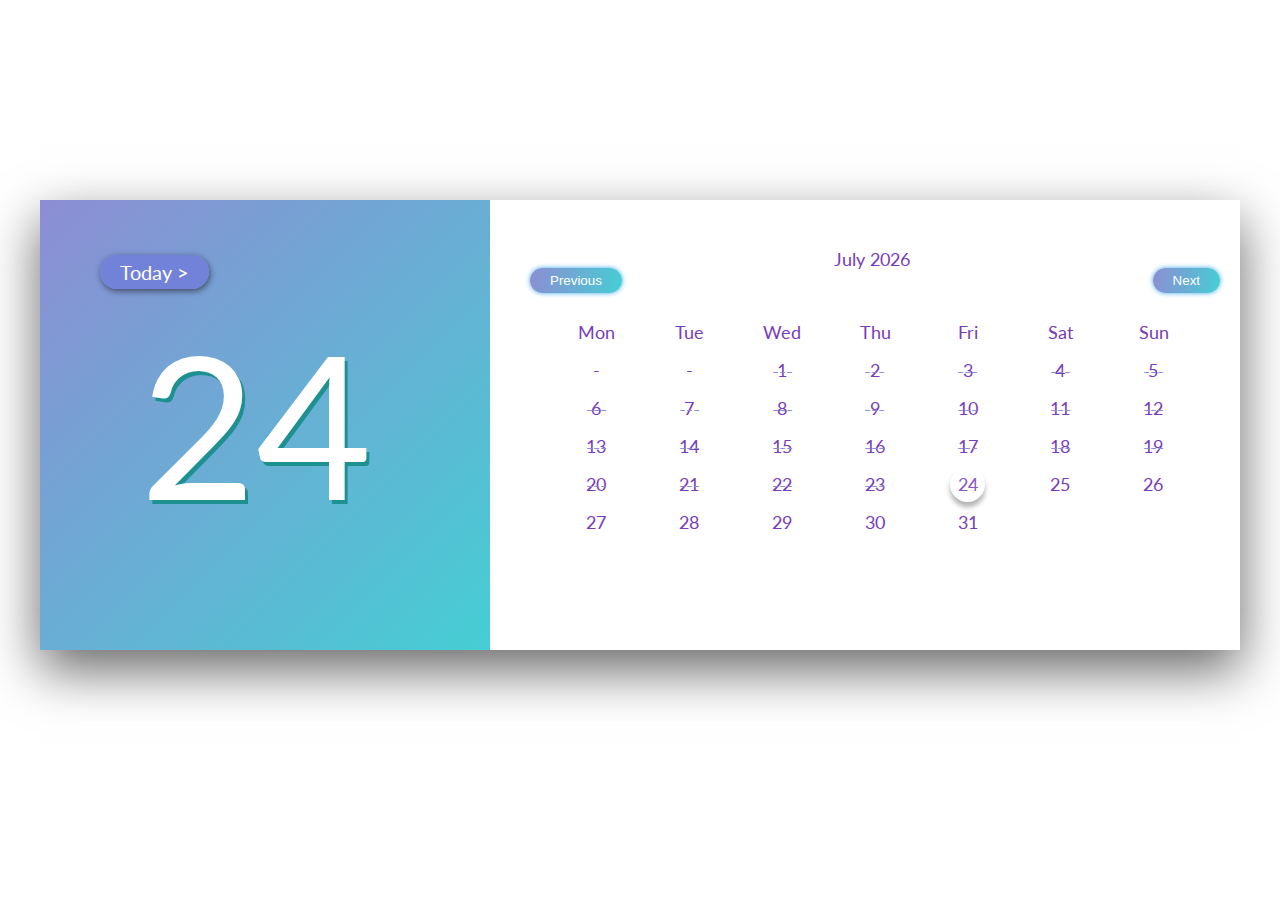
<file: index.html>
<!DOCTYPE html>
<html lang="en">

<head>
    <meta charset="UTF-8">
    <meta name="viewport" content="width=device-width, initial-scale=1.0">
    <meta http-equiv="X-UA-Compatible" content="ie=edge">
    <link href="https://fonts.googleapis.com/css?family=Lato" rel="stylesheet">
    <link rel="stylesheet" href="css/reset.css">
    <link rel="stylesheet" href="css/style.css">
    <title>Calendar</title>
</head>

<body>
    <div class="container flex">
        <div class="left-side">
            <div class="left-side-content">
                <h4 onclick="today()">Today ></h4>
                <div class="tdn">
                    <div id="todayName">

                    </div>
                </div>
                <p id="monthy"> </p>
            </div>
        </div>
        <div class="right-side">
            <div>
                <h3 class="card-header gh" id="mny"></h3>
                <div class="buttons">
                    <button class="button" onclick="previous()">
                        Previous
                    </button>
                    <button class="button" onclick="next()">
                        Next
                    </button>
                </div>
                <div class="calendar-display" id="calendar-display">
                    <div class="days flex">
                        <div class="day">Mon</div>
                        <div class="day">Tue</div>
                        <div class="day">Wed</div>
                        <div class="day">Thu</div>
                        <div class="day">Fri</div>
                        <div class="day">Sat</div>
                        <div class="day">Sun</div>
                    </div>
                    <div class="daysInMonth" id="daysInMonth">

                    </div>
                </div>
            </div>
        </div>
    </div>
    <script src="index.js"></script>
</body>

</html>
</file>
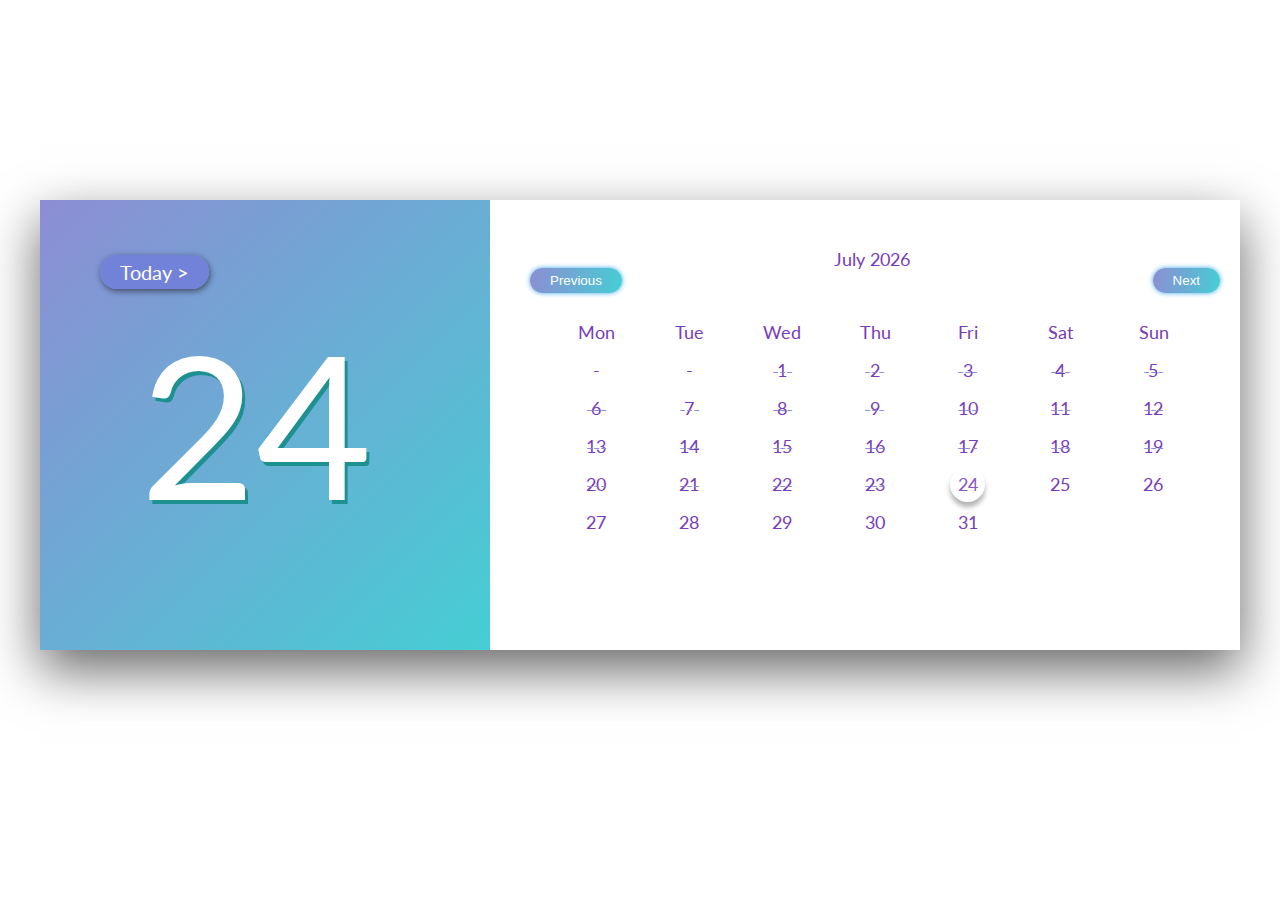
<file: calendar/index.html>
<!DOCTYPE html>
<html lang="en">

<head>
    <meta charset="UTF-8">
    <meta name="viewport" content="width=device-width, initial-scale=1.0">
    <meta http-equiv="X-UA-Compatible" content="ie=edge">
    <link href="https://fonts.googleapis.com/css?family=Lato" rel="stylesheet">
    <link rel="stylesheet" href="css/reset.css">
    <link rel="stylesheet" href="css/style.css">
    <title>Calendar</title>
</head>

<body>
    <div class="container flex">
        <div class="left-side">
            <div class="left-side-content">
                <h4>Today ></h4>
                <div class="tdn">
                    <div id="todayName">

                    </div>
                </div>
                <p id="monthy"> </p>
            </div>
        </div>
        <div class="right-side">
            <div>
                <h3 class="card-header gh" id="mny"></h3>
                <div class="buttons">
                    <button class="button" onclick="previous()">
                        Previous
                    </button>
                    <button class="button" onclick="next()">
                        Next
                    </button>
                </div>
                <div class="calendar-display" id="calendar-display">
                    <div class="days flex">
                        <div class="day">Mon</div>
                        <div class="day">Tue</div>
                        <div class="day">Wed</div>
                        <div class="day">Thu</div>
                        <div class="day">Fri</div>
                        <div class="day">Sat</div>
                        <div class="day">Sun</div>
                    </div>
                    <div class="daysInMonth" id="daysInMonth">

                    </div>
                </div>
            </div>
        </div>
    </div>
    <script src="index.js"></script>
</body>

</html>
</file>
<file: css/style.css>
html {
    font-size: 62.5%;
    box-sizing: border-box;
  }
  
  body {
    box-sizing: border-box;
    font-family: 'Lato', sans-serif;
  }
  
  .flex {
    display: flex;
    flex-direction: row;
  }
  
  .container {
    margin: 200px auto;
    max-width: 1200px;
    box-shadow: rgba(0, 0, 0, 0.6) 0px 20px 50px 0px;
    animation: swinging 2s;
  }
  
  .left-side {
    background: linear-gradient(135deg, #8d8dd4, #45ced4);
    min-height: 450px;
    min-width: 450px;
    box-sizing: border-box;
  }
  
  .left-side-content {
    color: #fff;
    margin: auto;
    padding: 60px;
    font-size: 2.3rem;
    display: inline-block;
    cursor: pointer;
  }
  
  .tdn > div {
    animation: moveInRight 1s;
    font-size: 20rem;
    padding: 40px;
    text-shadow: 3px 4px rgb(29, 145, 145);
  }
  
  .tdn {
    margin-bottom: 6px;
    font-size: 2.6rem;
  }
  
  h4 {
    font-size: 2rem;
    padding: 5px 20px;
    border-radius: 100px;
    box-shadow: 1px 2px 6px rgba(20, 20, 20, 0.6);
    display: inline;
    background: #7182d8;
  }
  
  p {
    animation: moveInRight 1s;
  }
  
  .right-side {
    max-width: 100%;
    font-size: 1.8rem;
    padding: 50px 20px 20px 40px;
    color: rgb(119, 60, 187);
    box-sizing: border-box;
    text-align: center;
  }
  
  .card-header {
    transform: translateX(-3px);
  }
  
  .calendar-display {
    max-width: 100%;
    margin: 0 auto;
    box-sizing: border-box;
    padding: 20px;
  }
  
  .day {
    display: flex;
    justify-content: center;
    align-items: center;
    padding: 10px;
    width: 14.28%;
  }
  
  .daysInMonth {
    display: flex;
    flex-wrap: wrap;
    box-sizing: border-box;
    font-size: 1.5rem;
    font-size: 1.8rem;
  }
  
  .daysInMonth > div {
    display: flex;
    width: 100%;
    cursor: pointer;
    animation: moveInRight 1s;
  }
  
  .daysInMonth div > div {
    display: flex;
    justify-content: center;
    align-items: center;
    box-sizing: border-box;
    position: relative;
    width: 14.28%;
    padding: 10px;
    position: relative;
  } 
  .color {
    position: relative;
  }
  
  .color::before {
    content: "---";
    color: #8d8dd4;
    font-size: 1.9rem;
    display: flex;
    justify-content: center;
    align-content: center;
    align-items: center;
    position: absolute;
  }
  
  .colort {
    position: relative;
  }
  
  .colort::before {
    background: rgba(255, 255, 255, 0.144);
    content: "";
    font-size: 1.9rem;
    display: flex;
    justify-content: center;
    align-content: center;
    align-items: center;
    width: 35px;
    height: 35px;
    border-radius: 50%;
    position: absolute;
    box-shadow: rgba(0,0,0,0.3) 0px 5px 5px;
  }
  
  .buttons {
    display: flex;
    justify-content: space-between;
  }
  
  .button {
    background: linear-gradient(100deg, #8d8dd4, #45ced4);
    padding: 5px 20px;
    border-radius: 25px;
    color: #fff;
    box-shadow: rgb(57, 168, 228) 0px 0px 5px;
    border-style: none;
  }
  
  .button:hover {
    cursor: pointer;
    transition: all .5s;
    transform: translateY(-3px);
    outline: none;
    border-style: none;
  }
  
  .button:active {
    transition: all .5s;
    transform: translateY(3px);
  }
  
  button::-moz-focus-inner {
    border: 0;
  }
  
  .button:active,
  .button:focus {
    border-style: none;
    outline: none;
  }
  
  @keyframes moveInLeft {
    0% {
      opacity: 0;
      transform: translateX(-100px);
    }
  
    100% {
      opacity: 1;
      transform: translate(0);
    }
  }
  
  @keyframes moveInRight {
    0% {
      opacity: 0;
      transform: translate(100px);
    }
  
    100% {
      opacity: 1;
    }
  }
  
  @keyframes swinging {
    0% {
      transform: rotate(0deg);
      opacity: 0;
    }
  
    35% {
      transform: rotate(-5deg);
    }
  
    70% {
      transform: rotate(5deg);
    }
  
    100% {
      transform: rotate(0deg);
    }
  }
</file>
<file: calendar/css/style.css>
html {
    font-size: 62.5%;
    box-sizing: border-box;
  }
  
  body {
    box-sizing: border-box;
    font-family: 'Lato', sans-serif;
  }
  
  .flex {
    display: flex;
    flex-direction: row;
  }
  
  .container {
    margin: 200px auto;
    max-width: 1200px;
    box-shadow: rgba(0, 0, 0, 0.6) 0px 20px 50px 0px;
    animation: swinging 2s;
  }
  
  .left-side {
    background: linear-gradient(135deg, #8d8dd4, #45ced4);
    min-height: 450px;
    min-width: 450px;
    box-sizing: border-box;
  }
  
  .left-side-content {
    color: #fff;
    margin: auto;
    padding: 60px;
    font-size: 2.3rem;
    display: inline-block;
    cursor: pointer;
  }
  
  .tdn > div {
    animation: moveInRight 1s;
    font-size: 20rem;
    padding: 40px;
    text-shadow: 3px 4px rgb(29, 145, 145);
  }
  
  .tdn {
    margin-bottom: 6px;
    font-size: 2.6rem;
  }
  
  h4 {
    font-size: 2rem;
    padding: 5px 20px;
    border-radius: 100px;
    box-shadow: 1px 2px 6px rgba(20, 20, 20, 0.6);
    display: inline;
    background: #7182d8;
  }
  
  p {
    animation: moveInRight 1s;
  }
  
  .right-side {
    max-width: 100%;
    font-size: 1.8rem;
    padding: 50px 20px 20px 40px;
    color: rgb(119, 60, 187);
    box-sizing: border-box;
    text-align: center;
  }
  
  .card-header {
    transform: translateX(-3px);
  }
  
  .calendar-display {
    max-width: 100%;
    margin: 0 auto;
    box-sizing: border-box;
    padding: 20px;
  }
  
  .day {
    display: flex;
    justify-content: center;
    align-items: center;
    padding: 10px;
    width: 14.28%;
  }
  
  .daysInMonth {
    display: flex;
    flex-wrap: wrap;
    box-sizing: border-box;
    font-size: 1.5rem;
    font-size: 1.8rem;
  }
  
  .daysInMonth > div {
    display: flex;
    width: 100%;
    cursor: pointer;
    animation: moveInRight 1s;
  }
  
  .daysInMonth div > div {
    display: flex;
    justify-content: center;
    align-items: center;
    box-sizing: border-box;
    position: relative;
    width: 14.28%;
    padding: 10px;
    position: relative;
  } 
  .color {
    position: relative;
  }
  
  .color::before {
    content: "---";
    color: #8d8dd4;
    font-size: 1.9rem;
    display: flex;
    justify-content: center;
    align-content: center;
    align-items: center;
    position: absolute;
  }
  
  .colort {
    position: relative;
  }
  
  .colort::before {
    background: rgba(255, 255, 255, 0.144);
    content: "";
    font-size: 1.9rem;
    display: flex;
    justify-content: center;
    align-content: center;
    align-items: center;
    width: 35px;
    height: 35px;
    border-radius: 50%;
    position: absolute;
    box-shadow: rgba(0,0,0,0.3) 0px 5px 5px;
  }
  
  .buttons {
    display: flex;
    justify-content: space-between;
  }
  
  .button {
    background: linear-gradient(100deg, #8d8dd4, #45ced4);
    padding: 5px 20px;
    border-radius: 25px;
    color: #fff;
    box-shadow: rgb(57, 168, 228) 0px 0px 5px;
    border-style: none;
  }
  
  .button:hover {
    cursor: pointer;
    transition: all .5s;
    transform: translateY(-3px);
    outline: none;
    border-style: none;
  }
  
  .button:active {
    transition: all .5s;
    transform: translateY(3px);
  }
  
  button::-moz-focus-inner {
    border: 0;
  }
  
  .button:active,
  .button:focus {
    border-style: none;
    outline: none;
  }
  
  @keyframes moveInLeft {
    0% {
      opacity: 0;
      transform: translateX(-100px);
    }
  
    100% {
      opacity: 1;
      transform: translate(0);
    }
  }
  
  @keyframes moveInRight {
    0% {
      opacity: 0;
      transform: translate(100px);
    }
  
    100% {
      opacity: 1;
    }
  }
  
  @keyframes swinging {
    0% {
      transform: rotate(0deg);
      opacity: 0;
    }
  
    35% {
      transform: rotate(-5deg);
    }
  
    70% {
      transform: rotate(5deg);
    }
  
    100% {
      transform: rotate(0deg);
    }
  }
</file>
